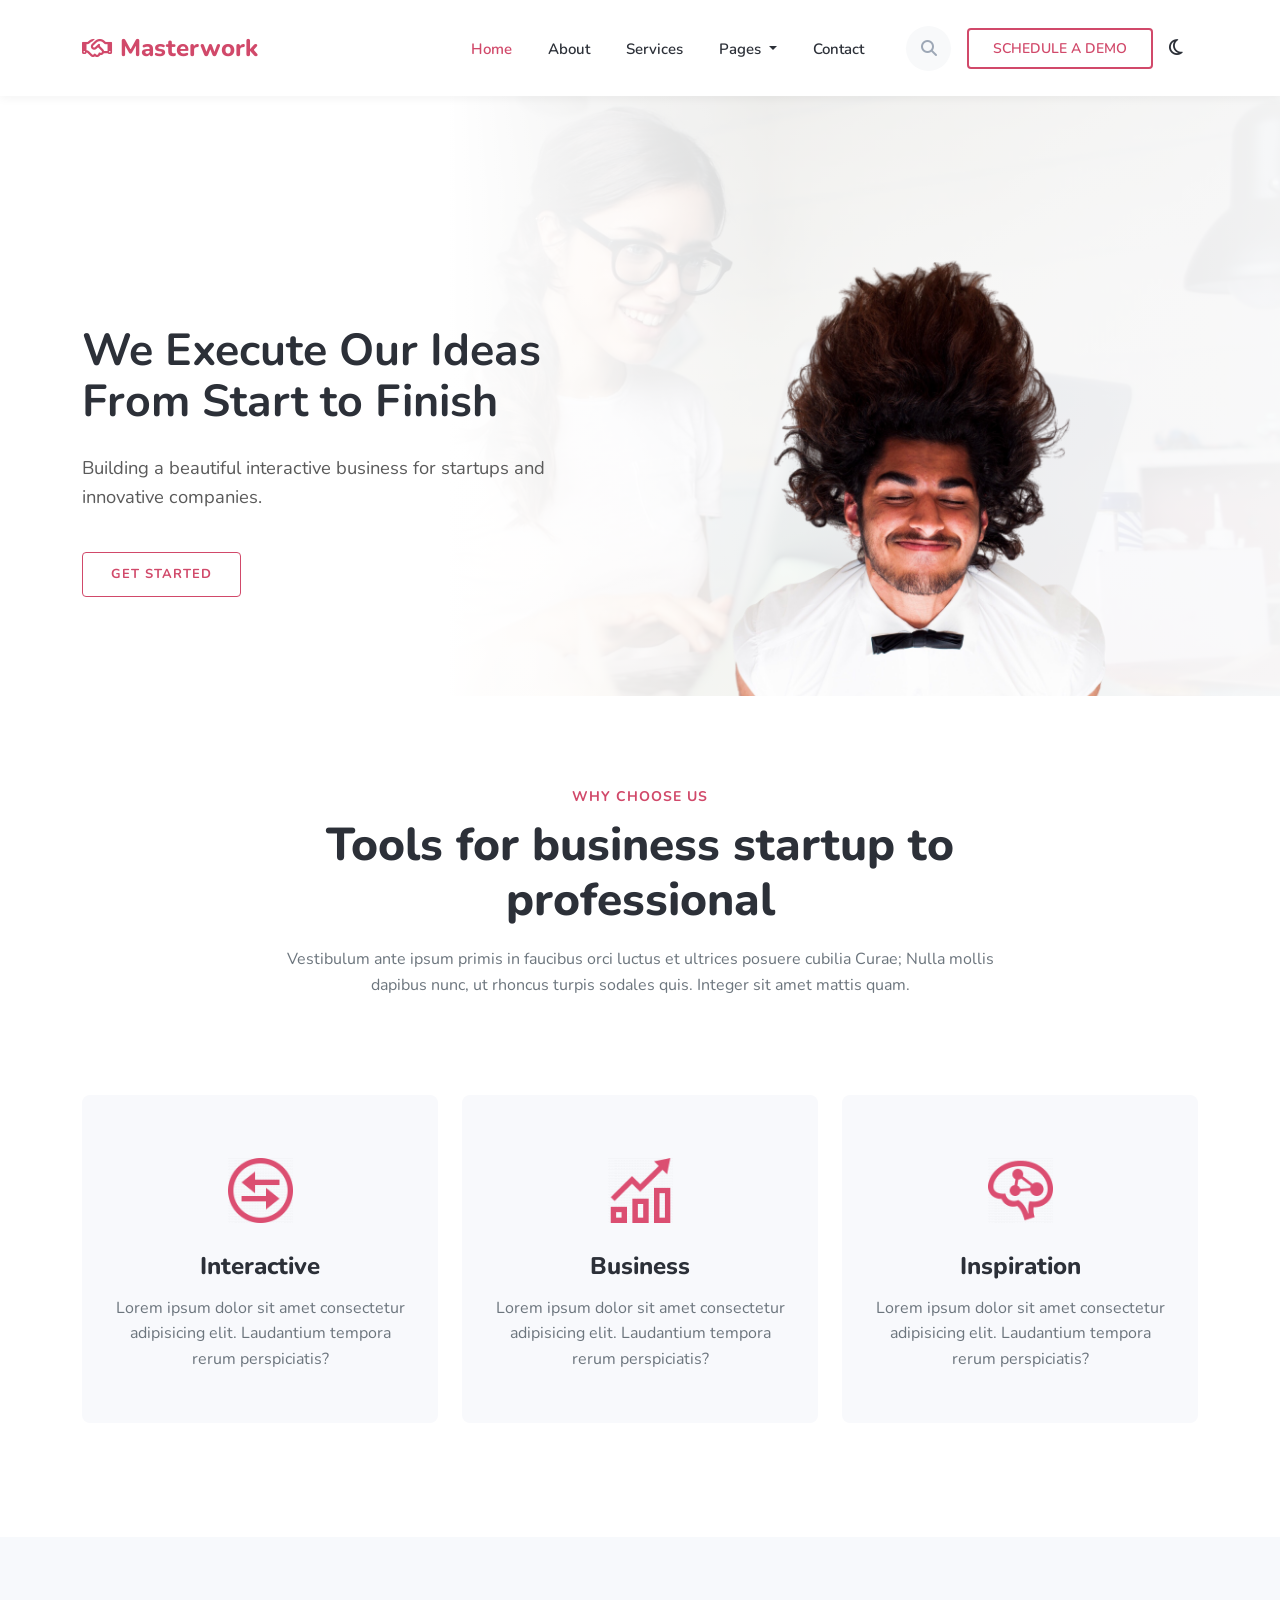
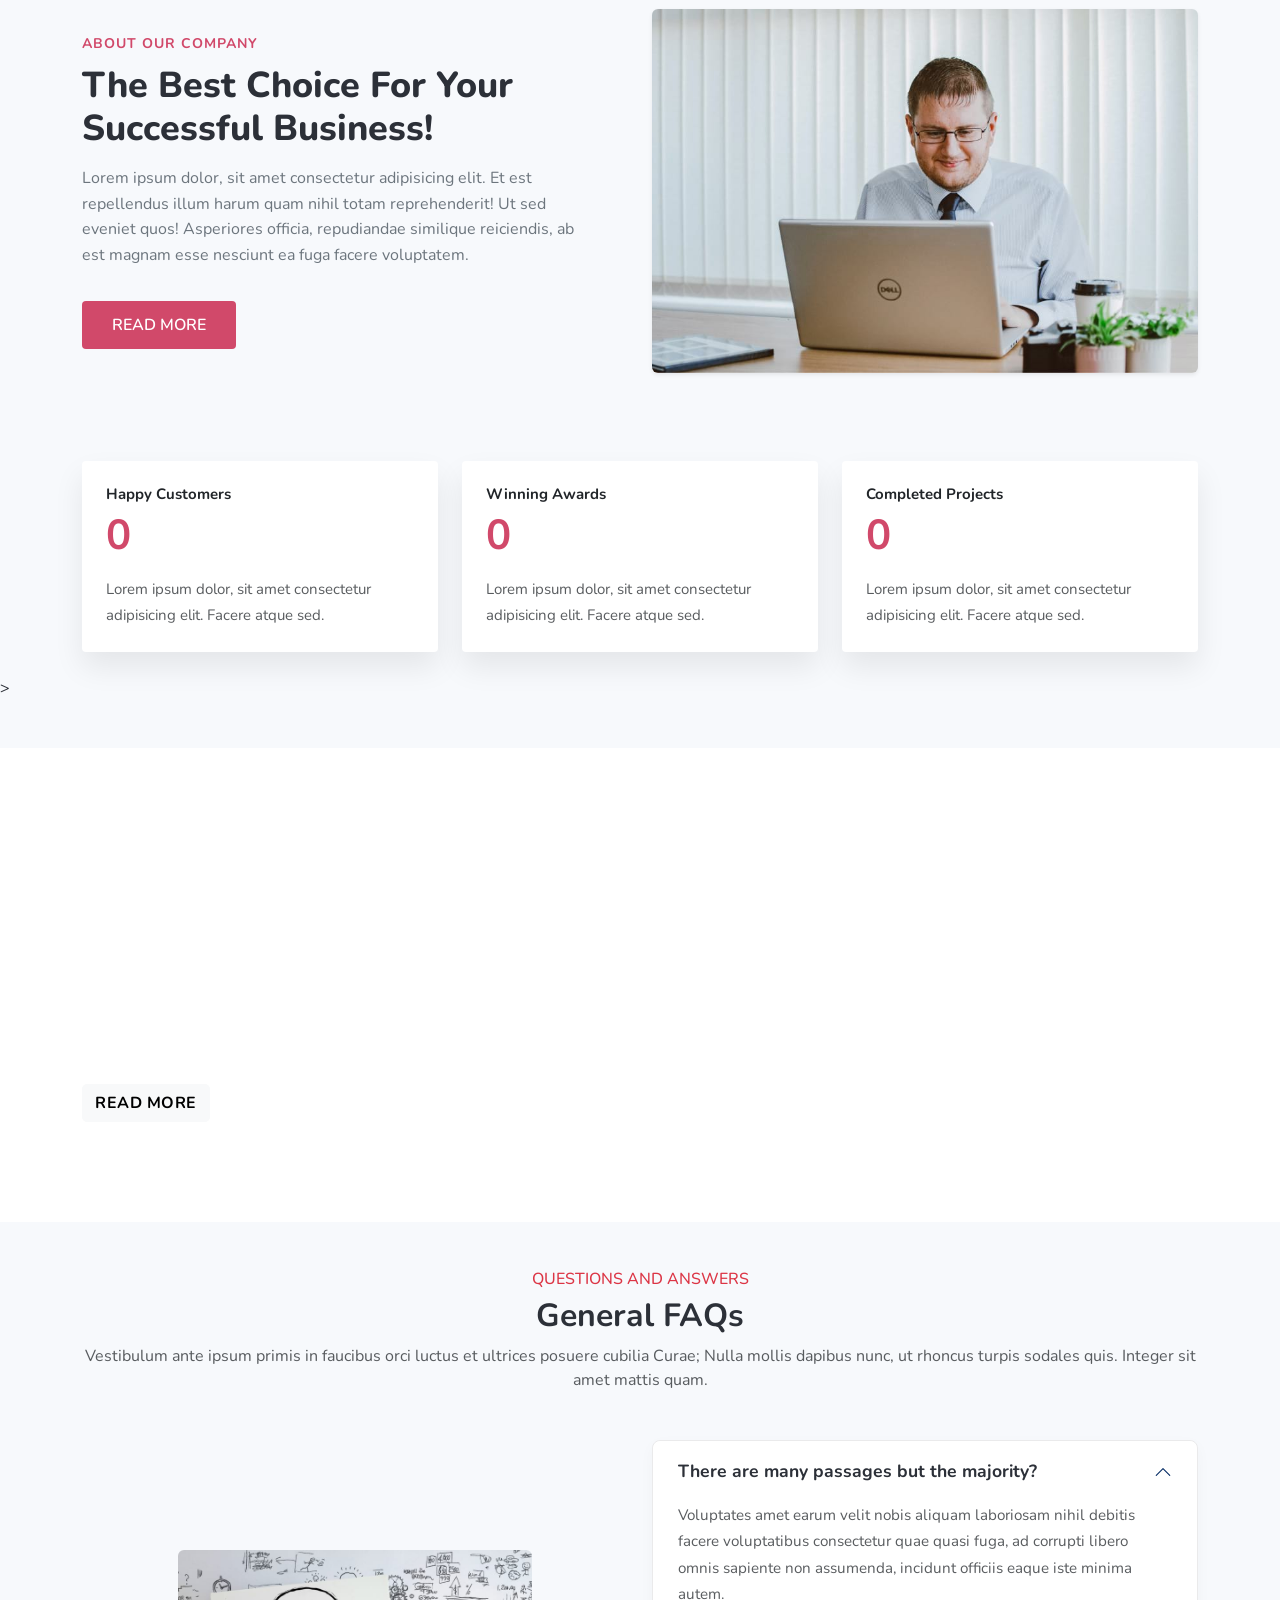
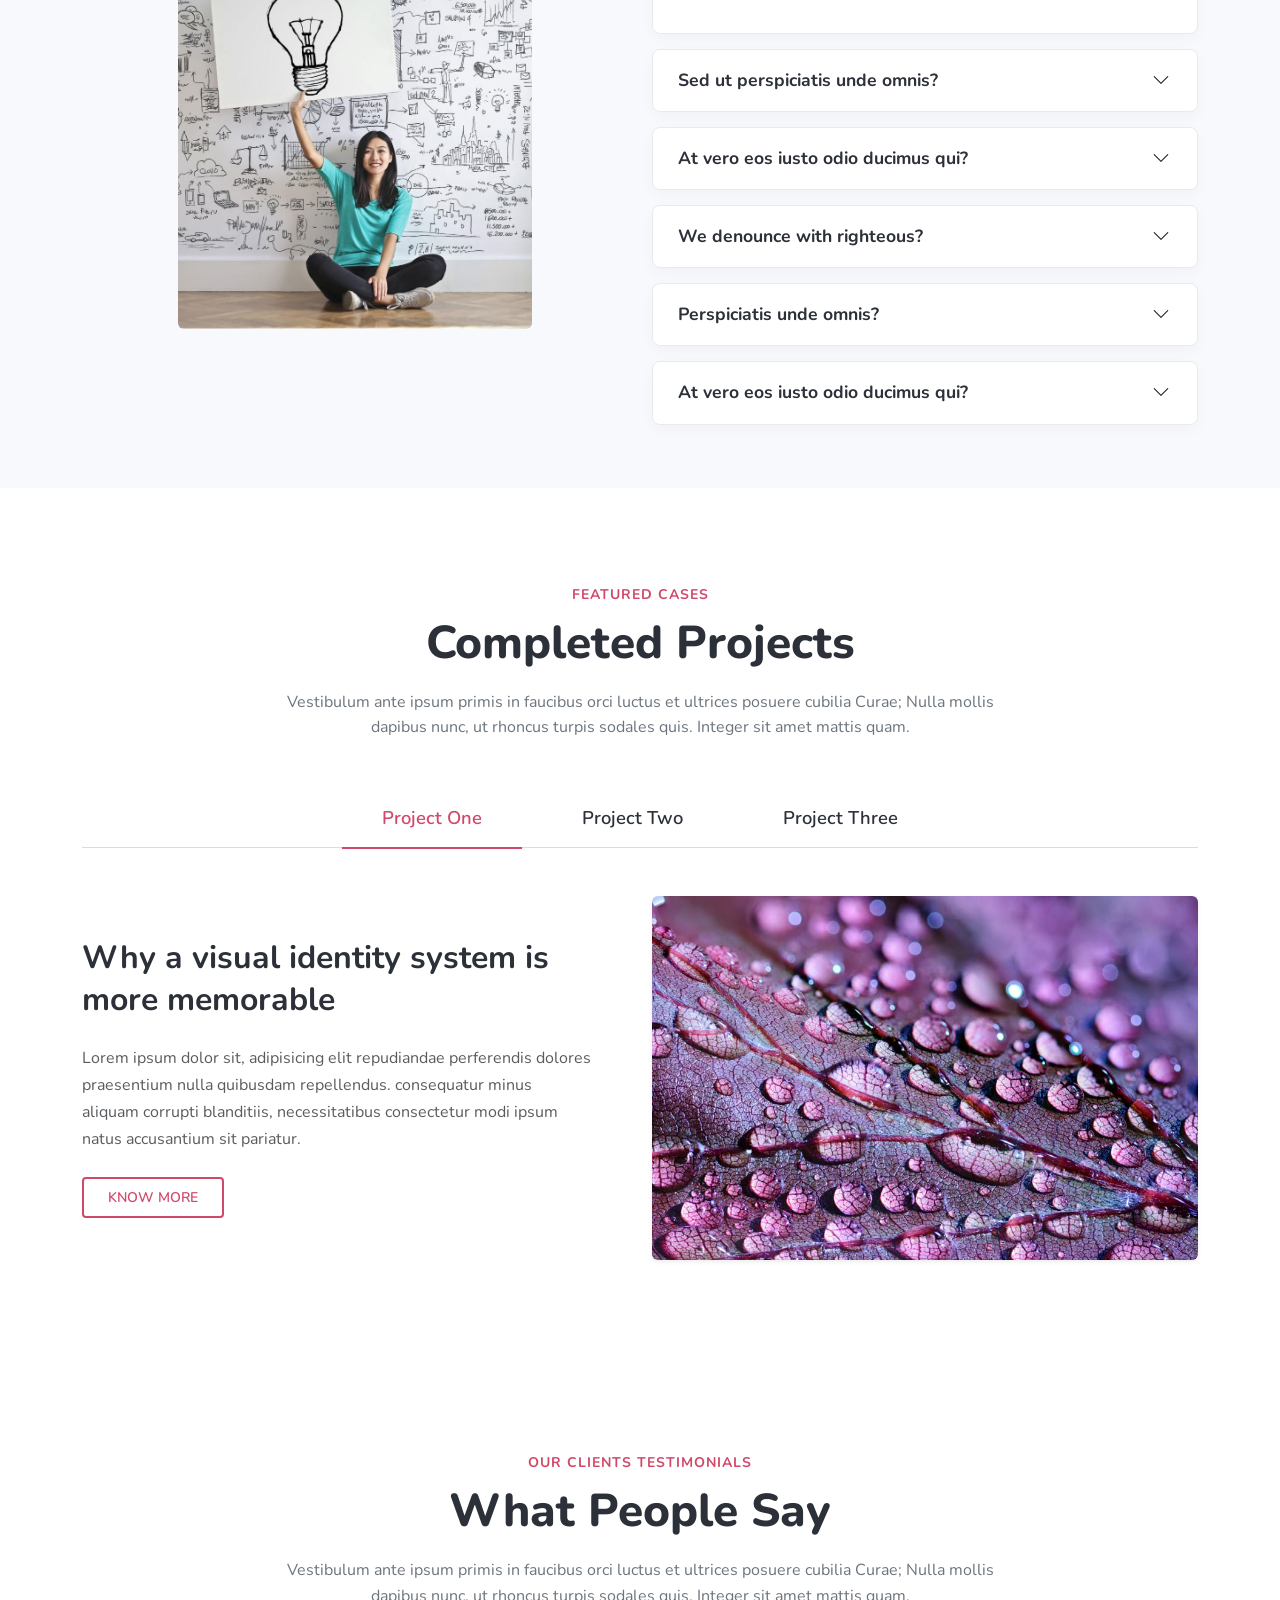
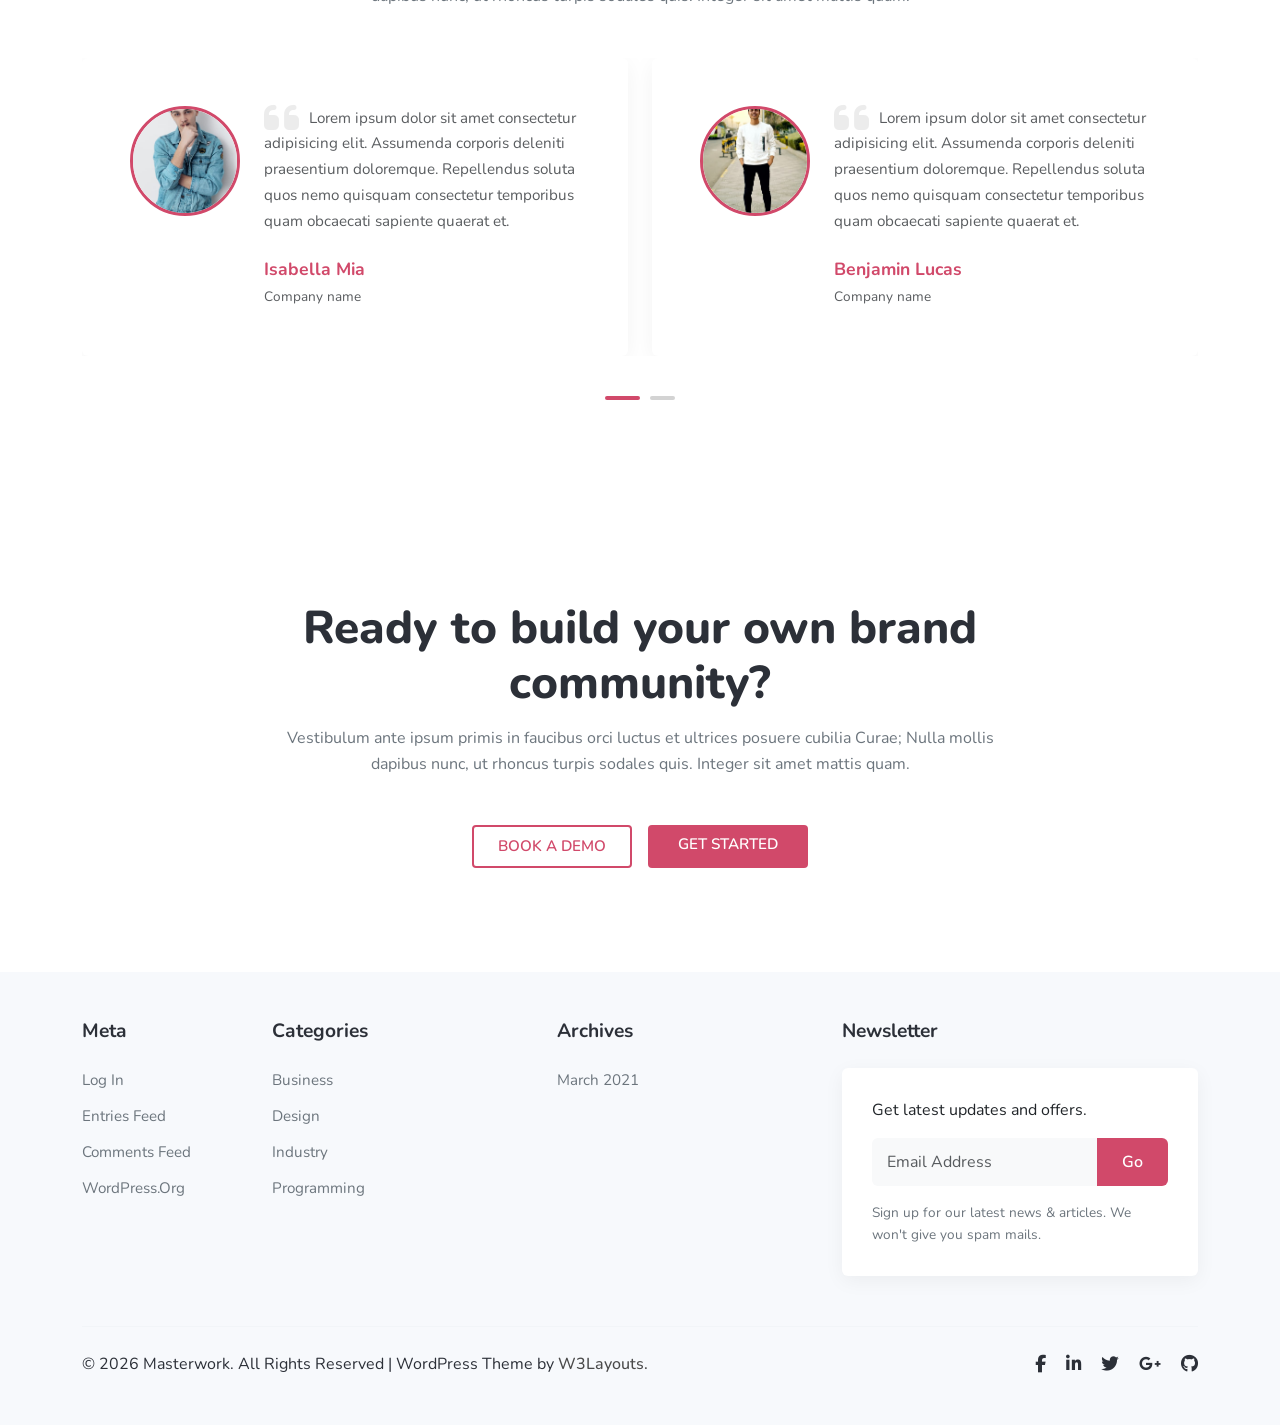
<file: index.html>
<!DOCTYPE html>
<html lang="en">
<head>
    <meta charset="UTF-8">
    <meta name="viewport" content="width=device-width, initial-scale=1.0">
    <title>Masterwork - Home</title>

    <link href="https://cdn.jsdelivr.net/npm/bootstrap@5.3.0/dist/css/bootstrap.min.css" rel="stylesheet">
    <link rel="stylesheet" href="https://cdnjs.cloudflare.com/ajax/libs/font-awesome/6.4.0/css/all.min.css">
    <link href="https://fonts.googleapis.com/css2?family=Nunito:wght@400;600;700&display=swap" rel="stylesheet">

    <link rel="stylesheet" href="css/style.css">
</head>
<body>

    <nav class="navbar navbar-expand-lg sticky-top">
        <div class="container">
            <a class="navbar-brand" href="./index.html">
                <i class="fa-regular fa-handshake"></i> Masterwork
            </a>

            <button class="navbar-toggler" type="button" data-bs-toggle="collapse" data-bs-target="#navbarNav">
                <span class="navbar-toggler-icon"></span>
            </button>

            <div class="collapse navbar-collapse" id="navbarNav">
                <ul class="navbar-nav ms-auto mb-2 mb-lg-0 me-lg-4">
                    <li class="nav-item"><a class="nav-link active" href="./index.html">Home</a></li>
                    <li class="nav-item"><a class="nav-link" href="./WorkSection/About.html">About</a></li>
                    <li class="nav-item"><a class="nav-link" href="./WorkSection/Services.html">Services</a></li>
                    
                    <li class="nav-item dropdown">
                        <a class="nav-link dropdown-toggle" href="#" id="navbarDropdown" role="button" data-bs-toggle="dropdown" aria-expanded="false">
                            Pages
                        </a>
                        <ul class="dropdown-menu" aria-labelledby="navbarDropdown">
                            <li><a class="dropdown-item" href="https://wp.w3layouts.com/masterwork/blog-posts/">Blog Posts</a></li>
                            <li><a class="dropdown-item" href="https://wp.w3layouts.com/masterwork/single-landing-page/">Landing page</a></li>
                            <li><a class="dropdown-item" href="https://wp.w3layouts.com/masterwork/404-page/">404 page</a></li>
                        </ul>
                    </li>
                    
                    <li class="nav-item"><a class="nav-link" href="#">Contact</a></li>
                </ul>
                
                <div class="d-flex align-items-center">
                    <div class="search-circle">
                        <i class="fa-solid fa-magnifying-glass"></i>
                    </div>
                    <a href="#" class="btn btn-outline-brand mx-3">SCHEDULE A DEMO</a>
                    <i class="fa-regular fa-moon nav-icon" style="margin-left: 0;"></i>
                </div>
            </div>
        </div>
    </nav>

    <main style="min-height: 60vh;">
        
        <section class="hero-banner">
            <div class="container h-100">
                <div class="row h-100 align-items-center">
                    
                    <div class="col-lg-6 col-md-12 text-start hero-text-col">
                        <h1 class="hero-title">We Execute Our Ideas <br>From Start to Finish</h1>
                        <p class="hero-subtitle">Building a beautiful interactive business for startups and innovative companies.</p>
                        <a href="#url" class="btn btn-hero">GET STARTED</a>
                    </div>
                    
                    <div class="col-lg-6 col-md-12 d-flex justify-content-center justify-content-lg-end hero-man-col">
                        <img src="img/main.png" alt="Hero Man" class="hero-man-img">
                    </div>

                </div>
            </div>
        </section>

        <section class="why-choose-us text-center">
            <div class="container text-center">
                
                <div class="row justify-content-center mb-5">
                    <div class="col-lg-8">
                        <span class="section-tag">WHY CHOOSE US</span>
        
        <h2 class="section-title">Tools for business startup to <br class="d-none d-md-block"> professional</h2>
        
        <p class="section-desc mb-5">Vestibulum ante ipsum primis in faucibus orci luctus et ultrices posuere cubilia Curae; Nulla mollis dapibus nunc, ut rhoncus turpis sodales quis. Integer sit amet mattis quam.</p>
                    </div>
                </div>

                <div class="row">
                    
                    <div class="col-lg-4 col-md-6 mb-4">
                        <div class="feature-card">
                            <div class="icon-box">
                                <img src="img/s1.png" alt="Interactive Icon" class="feature-icon-img">
                            </div>
                            <h3 class="feature-title">Interactive</h3>
                            <p class="feature-desc">Lorem ipsum dolor sit amet consectetur adipisicing elit. Laudantium tempora rerum perspiciatis?</p>
                        </div>
                    </div>

                    <div class="col-lg-4 col-md-6 mb-4">
                        <div class="feature-card">
                            <div class="icon-box">
                                <img src="img/s2.png" alt="Business Icon" class="feature-icon-img">
                            </div>
                            <h3 class="feature-title">Business</h3>
                            <p class="feature-desc">Lorem ipsum dolor sit amet consectetur adipisicing elit. Laudantium tempora rerum perspiciatis?</p>
                        </div>
                    </div>

                    <div class="col-lg-4 col-md-6 mb-4">
                        <div class="feature-card">
                            <div class="icon-box">
                                <img src="img/s3.png" alt="Inspiration Icon" class="feature-icon-img">
                            </div>
                            <h3 class="feature-title">Inspiration</h3>
                            <p class="feature-desc">Lorem ipsum dolor sit amet consectetur adipisicing elit. Laudantium tempora rerum perspiciatis?</p>
                        </div>
                    </div>

                </div>
            </div>
        </section>
        <section class="about-section py-5 bg-light position-relative">
    <div class="container py-lg-4">
        
        <div class="row align-items-center mb-5 pb-3">
            <div class="col-lg-6 mb-4 mb-lg-0 pe-lg-5">
                <span class="section-tag text-start">ABOUT OUR COMPANY</span>
                <h2 class="section-title text-start mb-3" style="font-size: 36px;">The Best Choice For Your <br class="d-none d-xl-block"> Successful Business!</h2>
                <p class="section-desc text-start mb-4" style="margin: 0;">
                    Lorem ipsum dolor, sit amet consectetur adipisicing elit. Et est repellendus illum harum quam nihil totam reprehenderit! Ut sed eveniet quos! Asperiores officia, repudiandae similique reiciendis, ab est magnam esse nesciunt ea fuga facere voluptatem.
                </p>
                <a href="#url" class="btn btn-brand mt-2" style="border-radius: 4px; padding: 12px 30px;">READ MORE</a>
            </div>
            
            <div class="col-lg-6">
                <img src="../img/about.jpg" alt="About Company" class="img-fluid rounded shadow-sm w-100">
            </div>
        </div>

        <div class="row g-4 mt-2">
            <div class="col-lg-4 col-md-6">
                <div class="card stat-card h-100 border-0 shadow-sm p-4 hover-effect">
                    <h5 class="stat-title text-dark fw-bold mb-2">Happy Customers</h5>
                    <h3 class="stat-number mb-3 counter" data-target="10458">0</h3>
                    <p class="stat-desc text-muted mb-0">Lorem ipsum dolor, sit amet consectetur adipisicing elit. Facere atque sed.</p>
                </div>
            </div>
            
            <div class="col-lg-4 col-md-6">
                <div class="card stat-card h-100 border-0 shadow-sm p-4 hover-effect">
                    <h5 class="stat-title text-dark fw-bold mb-2">Winning Awards</h5>
                    <h3 class="stat-number mb-3 counter" data-target="890">0</h3>
                    <p class="stat-desc text-muted mb-0">Lorem ipsum dolor, sit amet consectetur adipisicing elit. Facere atque sed.</p>
                </div>
            </div>
            
            <div class="col-lg-4 col-md-6">
                <div class="card stat-card h-100 border-0 shadow-sm p-4 hover-effect">
                    <h5 class="stat-title text-dark fw-bold mb-2">Completed Projects</h5>
                    <h3 class="stat-number mb-3 counter" data-target="5345">0</h3>
                    <p class="stat-desc text-muted mb-0">Lorem ipsum dolor, sit amet consectetur adipisicing elit. Facere atque sed.</p>
                </div>
            </div>
        </div>
    </div>>
</section>
<section class="cta-section">
    <div class="container">
        <div class="row align-items-center">
            <div class="col-lg-8">
                
                <h2 class="cta-title">We are true to ourselves, and commit <br class="d-none d-md-block"> to always perform at our best.</h2>
                
                <p class="cta-desc">Lorem ipsum dolor sit amet consectetur adipisicing elit. Necessitatibus, doloribus atque. Corrupti exercitationem voluptatem ipsum iste consequuntur et vitae voluptas temporibus? Maxime dolores amet voluptatum illo consequatur placeat fugit ducimus.</p>
                
                <a href="#url" class="btn btn-light theme-button">READ MORE</a>
            </div>
        </div>
    </div>
</section>
<section class="faq-section py-5">
    <div class="container">
        <div class="text-center mb-5">
            <h6 class="text-uppercase text-danger">Questions and Answers</h6>
            <h2 class="fw-bold">General FAQs</h2>
            <p class="text-muted">Vestibulum ante ipsum primis in faucibus orci luctus et ultrices posuere cubilia Curae; Nulla mollis dapibus nunc, ut rhoncus turpis sodales quis. Integer sit amet mattis quam.</p>
        </div>

        <div class="row align-items-center">
            <div class="col-lg-6 mb-4 mb-lg-0">
    <img src="./img/women.jpg" alt="FAQs" class="img-fluid rounded faq-img">
</div>

            <div class="col-lg-6">
<div class="accordion faq-custom-accordion" id="faqAccordion">
                    
    <div class="accordion-item">
        <h2 class="accordion-header">
            <button class="accordion-button fw-bold" type="button" data-bs-toggle="collapse" data-bs-target="#collapseOne" aria-expanded="true">
                There are many passages but the majority?
            </button>
        </h2>
        <div id="collapseOne" class="accordion-collapse collapse show">
            <div class="accordion-body text-muted">
                Voluptates amet earum velit nobis aliquam laboriosam nihil debitis facere voluptatibus consectetur quae quasi fuga, ad corrupti libero omnis sapiente non assumenda, incidunt officiis eaque iste minima autem.
            </div>
        </div>
    </div>

    <div class="accordion-item">
        <h2 class="accordion-header">
            <button class="accordion-button collapsed fw-bold" type="button" data-bs-toggle="collapse" data-bs-target="#collapseTwo" aria-expanded="false">
                Sed ut perspiciatis unde omnis?
            </button>
        </h2>
        <div id="collapseTwo" class="accordion-collapse collapse">
            <div class="accordion-body text-muted">
                Voluptates amet earum velit nobis aliquam laboriosam nihil debitis facere voluptatibus consectetur quae quasi fuga, ad corrupti libero omnis sapiente non assumenda, incidunt officiis eaque iste minima autem.
            </div>
        </div>
    </div>

    <div class="accordion-item">
        <h2 class="accordion-header">
            <button class="accordion-button collapsed fw-bold" type="button" data-bs-toggle="collapse" data-bs-target="#collapseThree" aria-expanded="false">
                At vero eos iusto odio ducimus qui?
            </button>
        </h2>
        <div id="collapseThree" class="accordion-collapse collapse">
            <div class="accordion-body text-muted">
                Voluptates amet earum velit nobis aliquam laboriosam nihil debitis facere voluptatibus consectetur quae quasi fuga, ad corrupti libero omnis sapiente non assumenda, incidunt officiis eaque iste minima autem.
            </div>
        </div>
    </div>

    <div class="accordion-item">
        <h2 class="accordion-header">
            <button class="accordion-button collapsed fw-bold" type="button" data-bs-toggle="collapse" data-bs-target="#collapseFour" aria-expanded="false">
                We denounce with righteous?
            </button>
        </h2>
        <div id="collapseFour" class="accordion-collapse collapse">
            <div class="accordion-body text-muted">
                Voluptates amet earum velit nobis aliquam laboriosam nihil debitis facere voluptatibus consectetur quae quasi fuga, ad corrupti libero omnis sapiente non assumenda, incidunt officiis eaque iste minima autem.
            </div>
        </div>
    </div>

    <div class="accordion-item">
        <h2 class="accordion-header">
            <button class="accordion-button collapsed fw-bold" type="button" data-bs-toggle="collapse" data-bs-target="#collapseFive" aria-expanded="false">
                Perspiciatis unde omnis?
            </button>
        </h2>
        <div id="collapseFive" class="accordion-collapse collapse">
            <div class="accordion-body text-muted">
                Voluptates amet earum velit nobis aliquam laboriosam nihil debitis facere voluptatibus consectetur quae quasi fuga, ad corrupti libero omnis sapiente non assumenda, incidunt officiis eaque iste minima autem.
            </div>
        </div>
    </div>

    <div class="accordion-item">
        <h2 class="accordion-header">
            <button class="accordion-button collapsed fw-bold" type="button" data-bs-toggle="collapse" data-bs-target="#collapseSix" aria-expanded="false">
                At vero eos iusto odio ducimus qui?
            </button>
        </h2>
        <div id="collapseSix" class="accordion-collapse collapse">
            <div class="accordion-body text-muted">
                Voluptates amet earum velit nobis aliquam laboriosam nihil debitis facere voluptatibus consectetur quae quasi fuga, ad corrupti libero omnis sapiente non assumenda, incidunt officiis eaque iste minima autem.
            </div>
        </div>
    </div>

</div>
            </div>
        </div>
    </div>
</section>
<section class="completed-projects py-5 bg-white">
    <div class="container py-md-5">
        
        <div class="text-center mb-5">
            <span class="section-tag">FEATURED CASES</span>
            <h2 class="section-title">Completed Projects</h2>
            <p class="section-desc mb-0">Vestibulum ante ipsum primis in faucibus orci luctus et ultrices posuere cubilia Curae; Nulla mollis dapibus nunc, ut rhoncus turpis sodales quis. Integer sit amet mattis quam.</p>
        </div>

        <ul class="nav nav-tabs project-tabs justify-content-center mb-5" id="projectTabs" role="tablist">
            <li class="nav-item" role="presentation">
                <button class="nav-link active" id="project1-tab" data-bs-toggle="tab" data-bs-target="#project1" type="button" role="tab" aria-selected="true">Project One</button>
            </li>
            <li class="nav-item" role="presentation">
                <button class="nav-link" id="project2-tab" data-bs-toggle="tab" data-bs-target="#project2" type="button" role="tab" aria-selected="false">Project Two</button>
            </li>
            <li class="nav-item" role="presentation">
                <button class="nav-link" id="project3-tab" data-bs-toggle="tab" data-bs-target="#project3" type="button" role="tab" aria-selected="false">Project Three</button>
            </li>
        </ul>

        <div class="tab-content" id="projectTabsContent">
            
            <div class="tab-pane fade show active" id="project1" role="tabpanel">
                <div class="row align-items-center">
                    <div class="col-lg-6 mb-4 mb-lg-0 pe-lg-5">
                        <h3 class="project-title mb-4">Why a visual identity system is more memorable</h3>
                        <p class="text-muted mb-4" style="line-height: 1.7;">Lorem ipsum dolor sit, adipisicing elit repudiandae perferendis dolores praesentium nulla quibusdam repellendus. consequatur minus aliquam corrupti blanditiis, necessitatibus consectetur modi ipsum natus accusantium sit pariatur.</p>
                        <a href="#url" class="btn btn-outline-brand px-4 py-2" style="border-radius: 4px;">KNOW MORE</a>
                    </div>
                    <div class="col-lg-6">
                        <img src="./img/b4.jpg" alt="Project 1" class="img-fluid rounded w-100 shadow-sm project-hover-img">
                    </div>
                </div>
            </div>

            <div class="tab-pane fade" id="project2" role="tabpanel">
                <div class="row align-items-center">
                    <div class="col-lg-6 mb-4 mb-lg-0">
                        <img src="./img/b5.jpg" alt="Project 2" class="img-fluid rounded w-100 shadow-sm project-hover-img">
                    </div>
                    <div class="col-lg-6 ps-lg-5">
                        <h3 class="project-title mb-4">Make website that looks Lorem, ipsum dolor.</h3>
                        <p class="text-muted mb-4" style="line-height: 1.7;">Lorem ipsum dolor sit amet consectetur, adipisicing elit repudiandae perferendis dolores praesentium nulla quibusdam repellendus. consequatur minus aliquam corrupti blanditiis, necessitatibus consectetur modi ipsum natus accusantium sit pariatur.</p>
                        <a href="#url" class="btn btn-outline-brand px-4 py-2" style="border-radius: 4px;">KNOW MORE</a>
                    </div>
                </div>
            </div>

            <div class="tab-pane fade" id="project3" role="tabpanel">
                <div class="row align-items-center">
                    <div class="col-lg-6 mb-4 mb-lg-0 pe-lg-5">
                        <h3 class="project-title mb-4">Why a visual identity system is more memorable</h3>
                        <p class="text-muted mb-4" style="line-height: 1.7;">Lorem ipsum dolor sit, adipisicing elit repudiandae perferendis dolores praesentium nulla quibusdam repellendus. consequatur minus aliquam corrupti blanditiis, necessitatibus consectetur modi ipsum natus accusantium sit pariatur.</p>
                        <a href="#url" class="btn btn-outline-brand px-4 py-2" style="border-radius: 4px;">KNOW MORE</a>
                    </div>
                    <div class="col-lg-6">
                        <img src="./img/b6.jpg" alt="Project 3" class="img-fluid rounded w-100 shadow-sm project-hover-img">
                    </div>
                </div>
            </div>

        </div>
    </div>
</section>
<section class="testimonials-section py-5">
    <div class="container py-md-5">
        
        <div class="text-center mb-5">
            <span class="section-tag">OUR CLIENTS TESTIMONIALS</span>
            <h2 class="section-title">What People Say</h2>
            <p class="section-desc mb-0">Vestibulum ante ipsum primis in faucibus orci luctus et ultrices posuere cubilia Curae; Nulla mollis dapibus nunc, ut rhoncus turpis sodales quis. Integer sit amet mattis quam.</p>
        </div>

        <div id="testimonialCarousel" class="carousel slide">
            <div class="carousel-inner">
                
                <div class="carousel-item active">
                    <div class="row g-4">
                        <div class="col-md-6">
                            <div class="testimonial-card bg-white p-4 p-md-5">
                                <div class="d-flex align-items-start">
                                    <div class="flex-shrink-0">
                                        <img src="./img/team3.jpg" alt="Isabella Mia" class="testimonial-img">
                                    </div>
                                    <div class="flex-grow-1 ms-4 relative-quote">
                                        <i class="fa-solid fa-quote-left quote-icon"></i>
                                        <p class="text-muted">Lorem ipsum dolor sit amet consectetur adipisicing elit. Assumenda corporis deleniti praesentium doloremque. Repellendus soluta quos nemo quisquam consectetur temporibus quam obcaecati sapiente quaerat et.</p>
                                        <h5 class="author-name mt-4 mb-1">Isabella Mia</h5>
                                        <span class="author-company text-muted">Company name</span>
                                    </div>
                                </div>
                            </div>
                        </div>
                        
                        <div class="col-md-6">
                            <div class="testimonial-card bg-white p-4 p-md-5">
                                <div class="d-flex align-items-start">
                                    <div class="flex-shrink-0">
                                        <img src="./img/team4.jpg" alt="Benjamin Lucas" class="testimonial-img">
                                    </div>
                                    <div class="flex-grow-1 ms-4 relative-quote">
                                        <i class="fa-solid fa-quote-left quote-icon"></i>
                                        <p class="text-muted">Lorem ipsum dolor sit amet consectetur adipisicing elit. Assumenda corporis deleniti praesentium doloremque. Repellendus soluta quos nemo quisquam consectetur temporibus quam obcaecati sapiente quaerat et.</p>
                                        <h5 class="author-name mt-4 mb-1">Benjamin Lucas</h5>
                                        <span class="author-company text-muted">Company name</span>
                                    </div>
                                </div>
                            </div>
                        </div>
                    </div>
                </div>

                <div class="carousel-item">
                    <div class="row g-4">
                        <div class="col-md-6">
                            <div class="testimonial-card bg-white p-4 p-md-5">
                                <div class="d-flex align-items-start">
                                    <div class="flex-shrink-0">
                                        <img src="./img/team5.jpg" alt="Oliver Bradley" class="testimonial-img">
                                    </div>
                                    <div class="flex-grow-1 ms-4 relative-quote">
                                        <i class="fa-solid fa-quote-left quote-icon"></i>
                                        <p class="text-muted">Lorem ipsum dolor sit amet consectetur adipisicing elit. Assumenda corporis deleniti praesentium doloremque. Repellendus soluta quos nemo quisquam consectetur temporibus quam obcaecati sapiente quaerat et.</p>
                                        <h5 class="author-name mt-4 mb-1">Oliver Bradley</h5>
                                        <span class="author-company text-muted">Company name</span>
                                    </div>
                                </div>
                            </div>
                        </div>
                        
                        <div class="col-md-6">
                            <div class="testimonial-card bg-white p-4 p-md-5">
                                <div class="d-flex align-items-start">
                                    <div class="flex-shrink-0">
                                        <img src="./img/team6.jpg" alt="William James" class="testimonial-img">
                                    </div>
                                    <div class="flex-grow-1 ms-4 relative-quote">
                                        <i class="fa-solid fa-quote-left quote-icon"></i>
                                        <p class="text-muted">Lorem ipsum dolor sit amet consectetur adipisicing elit. Assumenda corporis deleniti praesentium doloremque. Repellendus soluta quos nemo quisquam consectetur temporibus quam obcaecati sapiente quaerat et.</p>
                                        <h5 class="author-name mt-4 mb-1">William James</h5>
                                        <span class="author-company text-muted">Company name</span>
                                    </div>
                                </div>
                            </div>
                        </div>
                    </div>
                </div>

            </div>

            <div class="carousel-indicators custom-indicators mt-5">
                <button type="button" data-bs-target="#testimonialCarousel" data-bs-slide-to="0" class="active" aria-current="true" aria-label="Slide 1"></button>
                <button type="button" data-bs-target="#testimonialCarousel" data-bs-slide-to="1" aria-label="Slide 2"></button>
            </div>
        </div>

    </div>
</section>
<section class="cta-bottom-section py-5">
    <div class="container py-md-4 text-center">
        
        <h2 class="section-title text-center mb-3">Ready to build your own brand <br class="d-none d-md-block"> community?</h2>
        
        <p class="section-desc text-center mb-5 mx-auto" style="max-width: 800px;">
            Vestibulum ante ipsum primis in faucibus orci luctus et ultrices posuere cubilia Curae; Nulla mollis <br class="d-none d-md-block"> dapibus nunc, ut rhoncus turpis sodales quis. Integer sit amet mattis quam.
        </p>
        
        <div class="d-flex justify-content-center gap-3">
            <a href="#url" class="btn btn-outline-brand px-4 py-2" style="border-radius: 4px; font-weight: 600;">BOOK A DEMO</a>
            <a href="#url" class="btn btn-brand px-4 py-2" style="border-radius: 4px; font-weight: 600;">GET STARTED</a>
        </div>
        
    </div>
</section>

    </main>

    <footer class="main-footer py-5">
        <div class="container">
            <div class="row">
                <div class="col-lg-2 col-md-6 mb-4 mb-lg-0">
                    <h5 class="footer-heading">Meta</h5>
                    <ul class="list-unstyled">
                        <li><a href="#" class="footer-link">Log In</a></li>
                        <li><a href="#" class="footer-link">Entries Feed</a></li>
                        <li><a href="#" class="footer-link">Comments Feed</a></li>
                        <li><a href="#" class="footer-link">WordPress.Org</a></li>
                    </ul>
                </div>

                <div class="col-lg-3 col-md-6 mb-4 mb-lg-0">
                    <h5 class="footer-heading">Categories</h5>
                    <ul class="list-unstyled">
                        <li><a href="#" class="footer-link">Business</a></li>
                        <li><a href="#" class="footer-link">Design</a></li>
                        <li><a href="#" class="footer-link">Industry</a></li>
                        <li><a href="#" class="footer-link">Programming</a></li>
                    </ul>
                </div>

                <div class="col-lg-3 col-md-6 mb-4 mb-lg-0">
                    <h5 class="footer-heading">Archives</h5>
                    <ul class="list-unstyled">
                        <li><a href="#" class="footer-link">March 2021</a></li>
                    </ul>
                </div>

                <div class="col-lg-4 col-md-6">
                    <h5 class="footer-heading">Newsletter</h5>
                    <div class="newsletter-card">
                        <p class="mb-3 text-dark">Get latest updates and offers.</p>
                        <form action="#" class="mb-3">
                            <div class="input-group">
                                <input type="email" class="form-control newsletter-input" placeholder="Email Address" required>
                                <button class="btn btn-brand" type="submit">Go</button>
                            </div>
                        </form>
                        <p class="newsletter-desc mb-0">Sign up for our latest news & articles. We won't give you spam mails.</p>
                    </div>
                </div>
            </div>

            <hr class="footer-divider">

            <div class="row align-items-center bottom-footer mt-4">
                <div class="col-md-8 text-center text-md-start mb-3 mb-md-0">
                    <p class="mb-0">
    © 2026 Masterwork. All Rights Reserved | WordPress Theme by 
    <a href="https://w3layouts.com/" target="_blank" class="footer-copyright-link">W3Layouts.</a>
</p>
                </div>
                <div class="col-md-4 text-center text-md-end">
                    <ul class="social-icons list-unstyled d-flex justify-content-center justify-content-md-end mb-0">
                        <li><a href="https://www.facebook.com/w3layouts/"><i class="fa-brands fa-facebook-f"></i></a></li>
                        <li><a href="https://in.linkedin.com/company/w3layouts"><i class="fa-brands fa-linkedin-in"></i></a></li>
                        <li><a href="https://x.com/W3layouts"><i class="fa-brands fa-twitter"></i></a></li>
                        <li><a href="https://google.com/W3layouts"><i class="fa-brands fa-google-plus-g"></i></a></li>
                        <li><a href="https://github.com/W3layouts"><i class="fa-brands fa-github"></i></a></li>
                    </ul>
                </div>
            </div>
        </div>

        <a href="#" class="back-to-top" id="backToTop">
            <i class="fa-solid fa-angle-up"></i>
        </a>
    </footer>

    <script src="https://cdn.jsdelivr.net/npm/bootstrap@5.3.0/dist/js/bootstrap.bundle.min.js"></script>
<script src="js/script.js"></script>

</body>
</html>
</file>
<file: css/style.css>
/* --- 1. CSS NỀN TẢNG --- */
:root {
    --brand-color: #d1496a; /* Màu đỏ hồng chủ đạo */
    --text-dark: #2c3038;
    --text-muted: #6c757d;
}

body {
    font-family: 'Nunito', sans-serif;
    color: var(--text-dark);
    overflow-x: hidden;
}

.navbar {
    /* Tăng padding từ 15px lên 20px hoặc 25px để menu cao hơn */
    padding: 25px 0; 
    background-color: #fff;
    box-shadow: 0 2px 10px rgba(0,0,0,0.05);
    transition: all 0.3s ease-in-out; 
}

/* Đừng quên điều chỉnh cả khi nó cuộn xuống để nó vẫn giữ được sự mượt mà */
.navbar.nav-scrolled {
    /* Khi cuộn xuống, ta thu nó lại 10px (vẫn rộng hơn mức 5px cũ) */
    padding: 20px 0; 
    box-shadow: 0 5px 15px rgba(0,0,0,0.1);
    background-color: rgba(255, 255, 255, 0.98);
}

.navbar-brand {
    font-weight: 800;
    font-size: 24px;
    color: var(--brand-color) !important;
    display: flex;
    align-items: center;
    gap: 8px;
}

.nav-icon {
    color: var(--text-dark);
    font-size: 18px;
    margin: 0 15px;
    cursor: pointer;
    transition: 0.3s;
}
/* --- Nền tròn cho icon Tìm kiếm --- */
.search-circle {
    width: 45px;
    height: 45px;
    background-color: #f8f9fa; /* Màu nền xám rất nhạt */
    border-radius: 50%; 
    display: flex;
    align-items: center;
    justify-content: center;
    color: #9ea8b6; /* Hình 1: Màu xám nhạt lúc chưa trỏ chuột */
    font-size: 16px;
    cursor: pointer;
    transition: all 0.3s ease;
}

.search-circle:hover {
    color: var(--text-dark); /* Hình 2: Đổi sang màu đậm khi trỏ chuột vào */
}



/* --- 2. HIỆU ỨNG MENU CHÍNH & THANH GẠCH DƯỚI --- */
.nav-link {
    font-weight: 600;
    color: var(--text-dark) !important;
    margin: 0 10px;
    font-size: 15px;
    position: relative; 
    padding-bottom: 6px; 
    transition: color 0.3s ease-in-out; 
}

/* Thanh gạch dưới dùng ::before để không lỗi mũi tên Dropdown */
.nav-link::before {
    content: '';
    position: absolute;
    width: 0; 
    height: 2px; 
    bottom: 0;
    left: 0; 
    background-color: var(--brand-color); 
    transition: width 0.3s ease-in-out; 
}

/* Chỉ khi rê chuột vào mới dài ra 30% */
.nav-link:hover::before {
    width: 30%;
}

.nav-link:hover, .nav-link.active {
    color: var(--brand-color) !important;
}


/* --- 3. HIỆU ỨNG DROPDOWN MENU KHI HOVER --- */
@media all and (min-width: 992px) {
    .navbar .nav-item.dropdown:hover .dropdown-menu {
        display: block !important;
        animation: slideFadeIn 0.3s ease-out forwards;
    }
    
    .navbar .dropdown-menu {
        display: block !important;
        visibility: hidden;
        opacity: 0;
        margin-top: 0; 
        border: none !important;
        box-shadow: 0 10px 30px rgba(0,0,0,0.1) !important;
        border-radius: 8px;
        padding: 10px 0;
    }
}

@keyframes slideFadeIn {
    from {
        opacity: 0;
        transform: translateY(15px);
        visibility: visible;
    }
    to {
        opacity: 1;
        transform: translateY(0);
        visibility: visible;
    }
}

/* --- 4. HIỆU ỨNG CÁC MỤC CON (DROPDOWN ITEMS) --- */
.dropdown-item {
    padding: 10px 20px;
    font-weight: 600;
    color: var(--text-dark) !important;
    transition: all 0.3s ease !important; 
    position: relative; /* Gốc tọa độ cho thanh gạch dưới */
}

/* Tạo thanh gạch dưới ẩn cho menu con */
.dropdown-item::before {
    content: '';
    position: absolute;
    width: 0; 
    height: 2px; 
    bottom: 8px; /* Đẩy lên cho sát chân chữ */
    left: 20px; /* Xuất phát thẳng hàng với chữ do padding */
    background-color: var(--brand-color); 
    transition: width 0.3s ease-in-out; 
}

/* Khi trỏ chuột vào thì thanh gạch kéo dài ra */
.dropdown-item:hover::before {
    width: 10%; /* Có thể điều chỉnh % độ dài theo ý thích */
}

/* Hiệu ứng đổi màu + trượt phải khi hover */
.dropdown-item:hover {
    color: var(--brand-color) !important;
    background-color: transparent !important; 
    transform: translateX(5px) !important; 
}

/* --- 5. HIỆU ỨNG NÚT BẤM SCHEDULE A DEMO --- */
.btn-outline-brand {
    color: var(--brand-color);
    border: 1px solid var(--brand-color);
    font-weight: 600;
    padding: 8px 24px;
    border-radius: 4px;
    background: transparent;
    font-size: 14px;
    text-transform: uppercase;
    transition: all 0.3s ease-in-out; 
}

.btn-outline-brand:hover {
    background-color: var(--brand-color); 
    color: #fff; 
}

/* =========================================
   GIAO DIỆN PHẦN HERO BANNER CHÍNH XÁC NHẤT
   ========================================= */
.hero-banner {
    position: relative;
    padding-top: 130px; /* Căn lề trên để chữ được đẩy xuống giữa */
    padding-bottom: 0;  /* Phải giữ là 0 để chân ảnh chàng trai chạm sát mép dưới */
    min-height: 600px;  /* THAY ĐỔI QUAN TRỌNG: Ép chiều cao chuẩn 600px giống ảnh mẫu */
    display: flex;
    align-items: center; /* Căn giữa nội dung theo chiều dọc */
    overflow: hidden;
    
    /* Lớp nền mờ giống ảnh mẫu của bạn */
    background: linear-gradient(to right, 
                rgba(255, 255, 255, 1) 0%, 
                rgba(255, 255, 255, 1) 35%, 
                rgba(255, 255, 255, 0.85) 60%, 
                rgba(255, 255, 255, 0.95) 100%), 
                url('../img/banner.jpg') no-repeat center center;
    background-size: cover;
}

.hero-text-col {
    position: relative;
    z-index: 3; /* Đảm bảo chữ luôn nổi lên trên cùng */
}

/* --- CẬP NHẬT KÍCH THƯỚC CHỮ TIÊU ĐỀ CHÍNH --- */
.hero-title {
    font-size: 2.8rem !important; /* Thêm !important để ép trình duyệt nhận cỡ chữ này */
    font-weight: 800;
    color: var(--text-dark, #2c3038);
    line-height: 1.3;
    margin-bottom: 20px;
}

/* --- CẬP NHẬT KÍCH THƯỚC ĐOẠN VĂN NHỎ --- */
.hero-subtitle {
    font-size: 1.15rem; /* Kích thước chữ đoạn mô tả */
    color: var(--text-muted, #6c757d);
    margin-bottom: 40px;
    max-width: 420px; /* Bóp chiều rộng lại một chút để chữ rớt dòng giống hệt ảnh 2 */
    line-height: 1.6;
}

/* Nút bấm Get Started */
.btn-hero {
    font-size: 14px;
    font-weight: 700;
    color: var(--brand-color, #d1496a);
    border: 1px solid var(--brand-color, #d1496a);
    padding: 12px 32px;
    border-radius: 4px;
    text-transform: uppercase;
    transition: all 0.3s;
    text-decoration: none;
    display: inline-block;
}

/* =========================================
   HIỆU ỨNG KHỐI MỜ (FOCUS RING) CHO NÚT HERO "GET STARTED"
   ========================================= */

.btn-hero:active, .btn-hero:focus {
    /* Xóa bỏ viền mặc định của trình duyệt */
    outline: none !important;
    
    /* Tạo khối mờ màu hồng bao quanh nút (độ dày 4px) */
    box-shadow: 0 0 0 4px rgba(209, 73, 106, 0.3) !important;
    
    /* Ép nút đứng yên, không bị nảy lên hay trượt đi khi đang click */
    transform: translateY(0) !important;
    
    /* Giữ nguyên nền trắng, chữ và viền màu hồng khi click */
    background-color: #ffffff !important;
    color: var(--brand-color) !important;
    border-color: var(--brand-color) !important;
    
    transition: all 0.2s ease;
}

.btn-hero:active:hover, 
.btn-hero:focus:hover {
    background-color: var(--brand-color) !important; /* Đổi lại nền hồng */
    color: #ffffff !important;                       /* Đổi lại chữ trắng */
    border-color: var(--brand-color) !important;
}

.btn-hero:hover {
    background-color: var(--brand-color, #d1496a);
    color: #fff;
}

/* Ép cột chứa ảnh chàng trai găm sát xuống đáy */
.hero-banner .row {
    width: 100%;
}
.hero-man-col {
    align-self: flex-end; /* Đẩy anh chàng xuống sát mép dưới */
    position: relative;
    z-index: 2; /* Nằm trên lớp nền cô gái */
}

.hero-man-img {
    max-height: 480px; /* Chỉnh độ lớn của ảnh nhỏ lại để vừa vặn với chiều cao 600px của banner */
    width: auto;
    display: block;
    object-fit: contain;
    /* Nếu bạn muốn cắt sát chiếc nơ hơn nữa, có thể thêm dòng margin-bottom âm như dưới đây */
    margin-bottom: -15px; 
}

/* Responsive cho màn hình nhỏ */
@media (max-width: 991px) {
    .hero-banner {
        padding-top: 60px;
        min-height: auto;
    }
    .hero-title {
        font-size: 2.5rem;
    }
    .hero-man-col {
        margin-top: 30px;
    }
    .hero-man-img {
        max-height: 400px;
    }
}
/* Giao diện Sidebar bên phải */
.right-sidebar {
    position: fixed;
    top: 25%;
    right: 0;
    background-color: #11152c;
    width: 70px;
    border-radius: 8px 0 0 8px;
    z-index: 1000;
    display: flex;
    flex-direction: column;
    align-items: center;
    box-shadow: -2px 0 10px rgba(0,0,0,0.1);
}

.right-sidebar a {
    color: #a0a5b8;
    text-decoration: none;
    font-size: 12px;
    display: flex;
    flex-direction: column;
    align-items: center;
    padding: 15px 0;
    border-bottom: 1px solid #232845;
    transition: 0.3s;
    width: 100%;
}

.right-sidebar a:last-child {
    border-bottom: none;
}

.right-sidebar a i {
    font-size: 18px;
    margin-bottom: 5px;
}

.right-sidebar a:hover {
    color: #fff;
    background-color: rgba(255,255,255,0.1);
}

/* =========================================
   GIAO DIỆN PHẦN: WHY CHOOSE US
   ========================================= */
.why-choose-us {
    padding: 90px 0;
    background-color: #ffffff;
}

/* Định dạng thẻ Tag màu đỏ hồng */
.section-tag {
    color: var(--brand-color);
    font-size: 14px;
    font-weight: 700;
    text-transform: uppercase;
    letter-spacing: 1px;
    margin-bottom: 10px;
    display: block;
}

.section-title {
    font-size: 46px; /* Tăng cỡ chữ to hơn cho giống ảnh 2 */
    font-weight: 800;
    color: var(--text-dark);
    margin-bottom: 20px;
    line-height: 1.2; /* Thu hẹp khoảng cách giữa 2 dòng chữ */
}

.section-desc {
    color: var(--text-muted);
    max-width: 750px; /* Nới rộng một chút để text nằm trên 2 dòng đẹp hơn */
    margin: 0 auto;
    line-height: 1.6;
    font-size: 16px;
}

/* --- ĐỊNH DẠNG 3 KHỐI CARD BÊN DƯỚI --- */
.feature-card {
    background-color: #f8f9fc; /* Màu nền xám xanh siêu nhạt giống ảnh */
    padding: 50px 30px;
    border-radius: 8px;
    height: 100%;
    transition: all 0.3s ease;
}

/* Hiệu ứng nảy nhẹ và đổ bóng khi rê chuột vào khối */
.feature-card:hover {
    transform: translateY(-8px);
    box-shadow: 0 15px 30px rgba(0, 0, 0, 0.05);
}

/* --- Định dạng cho ảnh Icon tự tải lên --- */
.icon-box {
    font-size: 55px; /* Làm icon to ra như ảnh */
    color: var(--brand-color, #d1496a);
    margin-bottom: 25px;
}
.feature-icon-img {
    height: 65px; /* Bạn có thể tăng giảm số này để icon to/nhỏ theo ý muốn */
    width: auto;
    object-fit: contain;
}

.feature-title {
    font-size: 1.5rem;
    font-weight: 800;
    color: var(--text-dark, #2c3038);
    margin-bottom: 15px;
}

.feature-desc {
    color: var(--text-muted, #6c757d);
    font-size: 1rem;
    line-height: 1.6;
    margin-bottom: 0;
}

/* Tối ưu kích thước chữ trên màn hình điện thoại */
@media (max-width: 768px) {
    .section-title {
        font-size: 2.2rem;
    }
    .why-choose-us {
        padding: 60px 0;
    }
    .feature-card {
        padding: 40px 20px;
    }
}
/* --- 7. FOOTER STYLES --- */
.main-footer {
    background-color: #f7f9fc; /* Màu nền xám xanh rất nhạt giống ảnh */
    position: relative;
}

.footer-heading {
    font-size: 1.2rem;
    font-weight: 700;
    color: var(--text-dark);
    margin-bottom: 25px;
}

.footer-link {
    color: var(--text-muted);
    text-decoration: none;
    display: inline-block;
    margin-bottom: 12px;
    font-size: 0.95rem;
    transition: color 0.3s ease;
}

.footer-link:hover {
    color: var(--brand-color);
}

/* --- Khối Newsletter --- */
.newsletter-card {
    background-color: #fff;
    padding: 30px;
    border-radius: 6px;
    box-shadow: 0 5px 20px rgba(0, 0, 0, 0.05); /* Hiệu ứng đổ bóng mềm */
}

.newsletter-input {
    background-color: #f8f9fa;
    border: none;
    padding: 12px 15px;
    box-shadow: none !important; /* Xóa viền xanh mặc định của Bootstrap khi focus */
}

.newsletter-input:focus {
    background-color: #f1f3f5;
}

.btn-brand {
    background-color: var(--brand-color);
    color: #fff;
    font-weight: 600;
    padding: 10px 25px;
    border: none;
    transition: background-color 0.3s ease;
}

.btn-brand:hover {
    background-color: #b03652; /* Màu hồng đậm hơn khi hover */
    color: #fff;
}

.newsletter-desc {
    font-size: 0.85rem;
    color: var(--text-muted);
    line-height: 1.6;
}

/* --- Đường kẻ ngang & Phần dưới (Copyright, Social) --- */
.footer-divider {
    border-top: 1px solid #e1e5eb;
    margin-top: 50px;
}

.copyright-text {
    color: var(--text-muted);
    font-size: 0.95rem;
}

.social-icons li {
    margin-left: 20px;
}

.social-icons a {
    color: var(--text-dark);
    font-size: 1.1rem;
    transition: color 0.3s ease;
}

.social-icons a:hover {
    color: var(--brand-color);
}

/* --- Nút Back To Top ở góc phải --- */
.back-to-top {
    position: absolute;
    bottom: 0;
    right: 0;
    width: 40px;
    height: 40px;
    background-color: var(--brand-color);
    color: #fff;
    display: flex;
    align-items: center;
    justify-content: center;
    text-decoration: none;
    font-size: 1.2rem;
    transition: background-color 0.3s ease;
}

.back-to-top:hover {
    background-color: #b03652;
    color: #fff;
}
.hero-section {
    min-height: 80vh;
    background-color: #ffffff;
}

//* --- 6. GIAO DIỆN PHẦN HERO VÀ NỘI DUNG BÊN DƯỚI --- */
.hero-banner {
    padding: 80px 0 0 0; 
    min-height: 90vh;
    position: relative;
    
    /* Tạm thời bỏ dải màu trắng, chỉ gọi thẳng ảnh ra để test */
    /* NẾU ẢNH CỦA BẠN ĐUÔI JPG THÌ ĐỔI THÀNH bg-girl.jpg NHÉ */
    background: url('../img/bg-girl.png') no-repeat center center / cover;
    
    background-color: pink; /* Màu nền dự phòng */
    
    display: flex;
    align-items: center;
    overflow: hidden;
}

.hero-title {
    /* ... các thuộc tính cũ giữ nguyên ... */
    text-shadow: 0 2px 4px rgba(255, 255, 255, 0.8); /* Tạo lớp sáng nhẹ bao quanh chữ */
}

/* Tiêu đề chữ đậm và có màu xám đen sang trọng */
.hero-title {
    font-family: 'Nunito', sans-serif;
    font-size: 3.8rem;
    font-weight: 700;
    color: #2c3038;
    line-height: 1.15;
    margin-bottom: 25px;
}

.hero-subtitle {
    font-family: 'Nunito', sans-serif;
    font-size: 1.15rem;
    color: #5a5a5a;
    margin-bottom: 40px;
    max-width: 480px;
    line-height: 1.6;
}

/* Định dạng nút Get Started chuẩn chỉ */
.btn-hero {
    font-size: 13px;
    font-weight: 700;
    letter-spacing: 1px;
    color: var(--brand-color);
    border: 1px solid var(--brand-color);
    background-color: transparent;
    padding: 12px 28px;
    border-radius: 4px;
    transition: all 0.3s ease;
    text-transform: uppercase;
    text-decoration: none;
    display: inline-block;
}

.btn-hero:hover {
    color: #fff;
    background-color: var(--brand-color);
    box-shadow: 0 4px 15px rgba(209, 73, 106, 0.2);
    transform: translateY(-2px);
}

/* Khối bao ảnh anh chàng tóc xù */
.hero-man-box {
    align-self: flex-end; /* Ép sát đáy container */
    margin-top: 40px;
    position: relative;
    z-index: 2;
}

.hero-man-box img {
    max-height: 550px; /* Tăng kích thước chiều cao lên cho ảnh to và rõ */
    width: auto;
    display: block;
    object-fit: contain;
}

/* Tối ưu hiển thị trên Mobile & Tablet */
@media (max-width: 991.98px) {
    .hero-banner {
        padding: 60px 0 0 0;
        min-height: auto;
        /* Trên mobile che hẳn ảnh cô gái đi để tránh rối mắt, giữ nền trắng đọc chữ */
        background: #ffffff; 
    }
    .hero-title {
        font-size: 2.6rem;
    }
    .hero-subtitle {
        margin: 0 auto 30px auto;
    }
    .hero-man-box img {
        max-height: 380px; /* Thu nhỏ bớt khi trên màn hình điện thoại */
    }
}

/* --- 8. ABOUT SECTION & STATS --- */
.bg-light {
    background-color: #f7f9fc !important; /* Màu nền xám nhạt như trong hình */
}

/* Ép kiểu cho thẻ span/p trong phần About về canh trái */
.about-section .section-tag,
.about-section .section-title,
.about-section .section-desc {
    text-align: left !important;
}

/* Các thẻ thông số (Stats) */
.stat-card {
    border-radius: 4px;
}

.stat-title {
    font-size: 15px;
}

.stat-number {
    color: var(--brand-color);
    font-size: 42px;
    font-weight: 700;
}

.stat-desc {
    font-size: 15px;
    line-height: 1.7;
}

/* Nút góc phải ở trên cùng (Floating toggle button) */
.floating-btn {
    width: 40px;
    height: 40px;
    background-color: #8c94a4;
    color: #fff;
    border-radius: 50%;
    align-items: center;
    justify-content: center;
    text-decoration: none;
    font-size: 14px;
    transition: background-color 0.3s ease;
}

.floating-btn:hover {
    background-color: var(--text-dark);
    color: #fff;
}

/* --- 9. HIỆU ỨNG HOVER: NỔI LÊN (PHÓNG TO) NHƯNG KHÔNG ĐỔ BÓNG --- */

/* 1. Trạng thái mặc định */
.stat-card {
    /* Bóng đổ mặc định giống trong ảnh */
    box-shadow: 0 15px 30px rgba(0, 0, 0, 0.08) !important; 
    transition: all 0.3s ease-in-out !important; 
    
    /* Đặt kích thước cơ bản là 100% */
    transform: scale(1) !important; 
}

/* 2. Trạng thái Hover (Khi đưa chuột vào) */
.stat-card:hover,
.stat-card.hover-effect:hover {
    /* Làm thẻ nổi (phóng to) lên 3% về phía người nhìn */
    transform: scale(1.03) !important; 
    
    /* Xóa hoàn toàn bóng đổ theo yêu cầu của bạn */
    box-shadow: none !important; 
    
    /* Đảm bảo thẻ nằm trên cùng khi nổi lên, không bị các thẻ khác che mất */
    z-index: 10; 
}

/* --- 10. HIỆU ỨNG TRƯỢT LÊN CHO ẢNH TRONG PHẦN ABOUT --- */

/* 1. Trạng thái mặc định của ảnh */
.about-section img {
    transition: transform 0.4s ease-in-out !important; /* Thời gian chuyển động mượt mà */
    transform: translateY(0); 
}

/* =========================================
   HIỆU ỨNG NÚT READ MORE KHI NHẤN CHUỘT
   ========================================= */

/* Trạng thái khi nút đang được nhấn (active) hoặc được chọn (focus) */
.btn-light:active,
.btn-light:focus {
    background-color: #ffffff !important; /* Giữ nguyên nền màu trắng */
    color: var(--text-dark) !important;   /* Giữ nguyên màu chữ */
    border-color: #ffffff !important;
    
    /* Xóa outline mặc định của trình duyệt (thường có màu xanh) */
    outline: none !important; 
    
    /* TẠO KHỐI MỜ XUNG QUANH: 
       Dùng box-shadow với độ lan (spread) là 5px và màu xám/trắng trong suốt */
    box-shadow: 0 0 0 5px rgba(200, 200, 200, 0.4) !important; 
    
    /* (Tùy chọn) Làm nút lún nhẹ xuống 1px để tạo cảm giác bấm vật lý */
    transform: translateY(1px); 
    transition: all 0.15s ease-out;
}

/* Riêng cho nút nằm trong phần nền tối (CTA Section) để viền mờ hiển thị đẹp hơn */
.cta-section .btn-light:active,
.cta-section .btn-light:focus {
    /* Đổi màu viền sang trắng trong suốt để nổi bật trên nền đen của CTA */
    box-shadow: 0 0 0 5px rgba(255, 255, 255, 0.3) !important; 
}
/* --- 10. CTA SECTION --- */
.cta-section {
    padding: 100px 0;
    /* Phủ lớp màu đen mờ (0.6) lên trên ảnh nền */
    background: linear-gradient(rgba(0,0,0,0.6), rgba(0,0,0,0.6)), 
                url('../img/bg.jpg') no-repeat center center / cover;
    background-attachment: fixed; /* Tạo hiệu ứng Parallax (cuộn trang ảnh đứng yên) */
    color: #fff;
    text-align: left;
}

.cta-title {
    font-size: 2.5rem;
    font-weight: 800;
    line-height: 1.2;
    margin-bottom: 20px;
}

.cta-desc {
    font-size: 1.1rem;
    opacity: 0.9;
    line-height: 1.7;
    margin-bottom: 30px;
}

.cta-section .btn-light {
    font-weight: 700;
    text-transform: uppercase;
    border-radius: 0; /* Nút hình chữ nhật bo cạnh nhẹ hoặc để vuông */
    transition: 0.3s;
}

.cta-section .btn-light:hover {
    background-color: var(--brand-color);
    color: #fff;
    border-color: var(--brand-color);
}
/* --- LÀM SẮC NÉT CHỮ NÚT READ MORE --- */

.btn-light {
    /* Đảm bảo chữ sắc nét trên mọi trình duyệt */
    -webkit-font-smoothing: antialiased;
    -moz-osx-font-smoothing: grayscale;
    text-rendering: optimizeLegibility;
    
    /* Ép chữ không có viền hoặc hiệu ứng đổ bóng làm nhòe */
    text-shadow: none !important;
    
    /* Đảm bảo font chữ mảnh và rõ ràng */
    font-weight: 500; 
    letter-spacing: 0.5px; /* Tạo khoảng cách chữ vừa phải để nhìn thoáng hơn */
    /* --- BO GÓC NÚT READ MORE --- */
}
/* --- BO GÓC NÚT READ MORE --- */
.btn-light {
    /* Điều chỉnh con số này để tăng/giảm độ bo góc */
    /* 5px là độ bo nhẹ nhàng, tinh tế giống ảnh 1 */
    border-radius: 5px !important; 
    
    /* Đảm bảo nội dung bên trong không bị tràn ra ngoài góc bo */
    overflow: hidden;
}
/* =========================================
   TẮT HIỆU ỨNG ĐỔI MÀU KHI RÊ CHUỘT (HOVER)
   ========================================= */

/* Dành cho nút màu hồng đỏ (phần About) */
.btn-brand:hover {
    background-color: var(--brand-color) !important; /* Giữ nguyên màu nền hồng đỏ ban đầu */
    color: #ffffff !important;                       /* Giữ nguyên chữ màu trắng */
    transform: none !important;                      /* Tắt các hiệu ứng nảy/phóng to nếu có */
}

/* Dành cho nút màu trắng (phần CTA) nếu bạn cũng muốn tắt đổi màu */
.cta-section .btn-light:hover {
    background-color: #ffffff !important;            /* Giữ nguyên nền trắng */
    color: var(--text-dark) !important;              /* Giữ nguyên màu chữ mặc định */
    border-color: #ffffff !important;                /* Giữ nguyên viền trắng */
}


/* --- HIỆU ỨNG ẢNH FAQ --- */

.faq-img {
    width: 65%;       /* Điều chỉnh độ rộng ảnh nhỏ hơn (thử 70% - 90% tùy ý) */
    margin: 0 auto;   /* Căn giữa ảnh */
    display: block;
    
    /* Hiệu ứng trượt và đổ bóng */
    transition: all 0.4s ease-in-out;
    transform: translateY(0);
}

/* Hiệu ứng khi rê chuột vào */
.faq-img:hover {
    transform: translateY(-15px); /* Trượt lên trên 15px */
    box-shadow: 0 20px 40px rgba(0,0,0,0.2); /* Tạo bóng đổ sâu hơn khi trượt lên */
    cursor: pointer;
}

/* =========================================
   GIAO DIỆN ACCORDION (FAQ) SIÊU MƯỢT GIỐNG VIDEO
   ========================================= */

/* Định dạng tổng thể bao khối, tạo đường khóa trên cùng */
.faq-custom-accordion {
    border-top: 1px solid #e1e5eb; 
}

/* Cấu hình từng dòng câu hỏi: Triệt tiêu khoảng cách rời rạc, tạo liền khối */
.faq-custom-accordion .accordion-item {
    border: none;
    border-bottom: 1px solid #e1e5eb; /* Đường kẻ phân cách thanh mảnh */
    background-color: transparent;
    border-radius: 0 !important;
    margin-bottom: 0 !important; 
}

/* Nút bấm tiêu đề câu hỏi */
.faq-custom-accordion .accordion-button {
    background-color: #fff !important;
    color: var(--text-dark) !important;
    padding: 22px 0 !important; /* Nới rộng vùng bấm cho thoáng đãng */
    font-size: 1.1rem;
    font-weight: 700;
    border: none !important;
    box-shadow: none !important; /* Xóa hoàn toàn viền bóng xanh mặc định khi click */
    outline: none !important;
    transition: color 0.3s ease !important;
}

/* Khóa chặt nền trắng và màu chữ khi thẻ đang ở trạng thái mở rộng */
.faq-custom-accordion .accordion-button:not(.collapsed) {
    background-color: #fff !important;
    color: var(--text-dark) !important;
}

/* Nội dung văn bản câu trả lời */
.faq-custom-accordion .accordion-body {
    padding: 0 0 24px 0 !important; /* Chỉ tạo khoảng đệm đáy để không chạm sát vào dòng kẻ dưới */
    line-height: 1.75;
    font-size: 0.95rem;
    color: #6c757d;
}

/* can thiệp vào lõi hiệu ứng chuyển dịch chiều cao tự động của Bootstrap */
.faq-custom-accordion .collapsing {
    transition: height 0.4s cubic-bezier(0.4, 0, 0.2, 1) !important; /* Gia tốc mượt như chuyển động tự nhiên */
}

.faq-custom-accordion .collapse.show {
    transition: height 0.4s cubic-bezier(0.4, 0, 0.2, 1) !important;
}

/* Làm mượt quá trình xoay của icon mũi tên góc phải */
.faq-custom-accordion .accordion-button::after {
    transition: transform 0.4s cubic-bezier(0.4, 0, 0.2, 1) !important;
    background-size: 1.1rem;
}

/* =========================================
   COMPLETED PROJECTS SECTION
   ========================================= */

/* Định dạng thanh Tabs */
.project-tabs {
    border-bottom: 1px solid #dcdcdc; /* Đường kẻ xám nhạt toàn thanh */
    margin-top: 30px;
}

.project-tabs .nav-item {
    margin-bottom: -1px; /* Đẩy tab xuống đè lên đường kẻ mờ để tạo viền màu khi active */
}

.project-tabs .nav-link {
    color: #4a4a4a;
    font-size: 1.15rem;
    font-weight: 600;
    border: none;
    background-color: transparent;
    padding: 15px 40px;
    border-bottom: 2px solid transparent; /* Chuẩn bị sẵn viền dưới ẩn */
    transition: all 0.3s ease;
}

/* Hiệu ứng khi rê chuột vào Tab */
.project-tabs .nav-link:hover {
    color: var(--brand-color);
    border-color: transparent; /* Không hiện viền khi hover, chỉ đổi màu chữ */
}

/* Trạng thái Tab đang được chọn (Active) */
.project-tabs .nav-link.active {
    color: var(--brand-color);
    background-color: transparent;
    border-color: transparent transparent var(--brand-color) transparent; /* Chỉ hiện viền màu hồng ở cạnh dưới */
}

/* Tiêu đề dự án bên trong nội dung */
.project-title {
    font-size: 2rem;
    font-weight: 700;
    color: var(--text-dark);
    line-height: 1.3;
}

/* Loại bỏ viền xanh mặc định của Bootstrap khi focus vào nút Tab */
.project-tabs .nav-link:focus {
    outline: none;
    box-shadow: none;
}
.project-tabs .nav-link:not(.active):hover {
    color: #4a4a4a !important; 
    border-color: transparent !important; 
}
.project-tabs .nav-link::before {
    display: none !important; /* Ẩn hoàn toàn thanh gạch dưới tự chạy ra */
}
/* =========================================
   TESTIMONIALS SECTION (WHAT PEOPLE SAY)
   ========================================= */

/* Nền mờ thành phố phía sau */

.testimonials-section {
    position: relative;
    /* rgba(255, 255, 255, 1) phía trái: Màu trắng đục hoàn toàn (mờ nhất)
       rgba(255, 255, 255, 0.4) phía phải: Màu trắng trong suốt hơn (ảnh rõ hơn)
    */
    background: linear-gradient(to right, rgba(255, 255, 255, 1) 20%, rgba(255, 255, 255, 0.6) 100%), 
                url('../img/b2.jpg') no-repeat center center;
    background-size: cover;
    background-attachment: fixed;
}

/* Định dạng thẻ chứa nội dung đánh giá */
.testimonial-card {
    border-radius: 6px;
    box-shadow: 0 5px 25px rgba(0, 0, 0, 0.05); /* Đổ bóng nhẹ nhàng */
    height: 100%;
}

/* Định dạng Avatar khách hàng */
.testimonial-img {
    width: 90px;
    height: 90px;
    border-radius: 50%;
    border: 3px solid var(--brand-color); /* Viền màu hồng */
    padding: 5px; /* Tạo khoảng trống giữa ảnh và viền */
    object-fit: cover;
}

/* Icon dấu ngoặc kép */
.relative-quote {
    position: relative;
}

.quote-icon {
    font-size: 2.5rem;
    color: #e5e5e5;
    position: absolute;
    top: -8px;      /* Căn chỉnh lại để dấu ngoặc kép ngang hàng với chữ */
    left: 0;        /* Đặt sát mép ngoài cùng bên trái */
    opacity: 0.7;
    z-index: 0;
}

.testimonial-card p {
    position: relative;
    z-index: 1;
    line-height: 1.7;
    font-size: 0.95rem;
    text-indent: 45px; /* Thêm dòng này: Thụt lề dòng đầu tiên 45px để né dấu ngoặc kép */
}

/* Tên khách hàng */
.author-name {
    color: var(--brand-color);
    font-weight: 700;
    font-size: 1.1rem;
}

.author-company {
    font-size: 0.85rem;
}

/* =========================================
   TÙY CHỈNH NÚT ĐIỀU HƯỚNG CỦA CAROUSEL (INDICATORS)
   ========================================= */

/* Đẩy thanh báo vị trí xuống dưới cùng */
.testimonials-section .custom-indicators {
    position: relative;
    margin-bottom: 0;
    margin-top: 40px !important;
}

/* Đổi dấu chấm thành thanh ngang */
.testimonials-section .custom-indicators button {
    width: 25px !important;
    height: 4px !important;
    background-color: #d3d3d3 !important;
    border: none !important;
    margin: 0 5px !important;
    border-radius: 2px;
    opacity: 1 !important;
    transition: all 0.4s ease-in-out !important;
}

/* Khi Slide đang hiển thị (Active) thì thanh ngang dài ra và đổi màu hồng */
.testimonials-section .custom-indicators button.active {
    background-color: var(--brand-color) !important;
    width: 35px !important; 
}

.testimonial-img {
    width: 110px;          
    height: 110px;         
    border-radius: 50%;    
    border: 3px solid var(--brand-color); /* Viền màu hồng đỏ áp sát trực tiếp vào ảnh */
    padding: 0;            /* Đưa padding về 0 để triệt tiêu khoảng trắng */
    object-fit: cover;     
}
/* =========================================
   LÀM MƯỢT CAROUSEL VÀ HIỆU ỨNG HOVER INDICATORS
   ========================================= */

/* 1. Kéo dài thời gian và làm mượt gia tốc trượt của các slide */
.testimonials-section .carousel-item {
    /* Mặc định của Bootstrap hơi nhanh (0.6s), ta tăng lên 0.8s hoặc 1s và dùng ease-in-out để trượt êm hơn */
    transition: transform 0.8s ease-in-out !important; 
}

/* 2. Hiệu ứng khi đưa chuột (hover) vào các thanh gạch ngang bên dưới */
.testimonials-section .custom-indicators button:hover {
    background-color: var(--brand-color) !important; /* Đổi sang màu hồng đỏ chủ đạo */
    opacity: 0.6 !important; /* Hơi mờ đi một chút để dễ phân biệt với thanh đang Active (đậm 100%) */
    cursor: pointer;
}
/* =========================================
   HIỆU CHỈNH CTA BOTTOM
   ========================================= */

.cta-bottom-section {
    background-color: #fff;
    padding-top: 80px !important;
    padding-bottom: 80px !important;
}

/* Đảm bảo khoảng cách giữa 2 nút bấm */
.gap-3 {
    gap: 1rem !important;
}

/* Đồng bộ kích thước nút bấm để nhìn chuyên nghiệp */
.cta-bottom-section .btn {
    min-width: 160px; /* Độ rộng tối thiểu cho nút */
    text-transform: uppercase;
    font-size: 0.95rem;
    transition: all 0.3s ease;
}

/* Hiệu ứng khi hover vào nút BOOK A DEMO */
.btn-outline-brand:hover {
    background-color: var(--brand-color);
    color: #fff;
}
/* =========================================
   HIỆU ỨNG KHỐI MỜ (FOCUS RING) MÀU HỒNG KHI NHẤN CHUỘT
   ========================================= */

/* Dành cho nút "BOOK A DEMO" (Outline) và "GET STARTED" (Solid) */
.btn-outline-brand:active, .btn-outline-brand:focus,
.btn-brand:active, .btn-brand:focus {
    /* Loại bỏ outline xanh mặc định của trình duyệt */
    outline: none !important;
    
    /* Tạo khối mờ bao quanh nút (box-shadow) 
       0 0 0 4px: độ dày của viền mờ
       rgba(209, 73, 106, 0.3): màu hồng chủ đạo (var(--brand-color)) với độ mờ 0.3 */
    box-shadow: 0 0 0 4px rgba(209, 73, 106, 0.3) !important;
}

/* =========================================
   HIỆU ỨNG HOVER CHO NÚT BOOK A DEMO (CHUYỂN SANG NỀN HỒNG)
   ========================================= */

.btn-outline-brand {
    /* Đảm bảo nút có sẵn viền hồng và chữ hồng */
    border: 2px solid var(--brand-color) !important;
    color: var(--brand-color) !important;
    background-color: transparent !important;
    transition: all 0.3s ease !important; /* Tạo độ mượt khi đổi màu */
}

.btn-outline-brand:hover {
    /* Khi đưa chuột vào: đổi sang nền hồng, chữ trắng */
    background-color: var(--brand-color) !important;
    color: #ffffff !important;
    border-color: var(--brand-color) !important;
}
/* =========================================
   GIAO DIỆN FAQ DẠNG KHỐI TÁCH RỜI (NHƯ ẢNH 1)
   ========================================= */

/* 1. Tạo màu nền hơi xám/xanh nhạt cho cả khu vực FAQ để các khối trắng nổi bật lên */
.faq-section {
    background-color: #f7f9fc; /* Bạn có thể điều chỉnh màu nền này nếu muốn */
}

/* 2. Bỏ đường viền khóa trên cùng của cụm Accordion cũ */
.faq-custom-accordion {
    border-top: none !important;
}

/* 3. Tách rời từng thẻ câu hỏi thành các khối riêng biệt */
.faq-custom-accordion .accordion-item {
    background-color: #ffffff !important;
    border: 1px solid #eaeaeb !important; /* Viền bao quanh khối rất mỏng và nhạt */
    border-radius: 8px !important;        /* Bo góc tròn cho khối */
    margin-bottom: 15px !important;       /* Tạo khoảng trống giữa các khối */
    box-shadow: 0 5px 15px rgba(0, 0, 0, 0.03); /* Đổ bóng siêu nhẹ tạo cảm giác nổi */
    overflow: hidden; 
}

/* 4. Định dạng lại khoảng trống (padding) của nút bấm tiêu đề */
.faq-custom-accordion .accordion-button {
    padding: 20px 25px !important; /* Lùi lề trái phải vào 25px cho chữ không bị sát lề */
    border-radius: 8px !important; 
}

/* 5. Định dạng lại khoảng trống của nội dung câu trả lời */
.faq-custom-accordion .accordion-body {
    padding: 0 25px 25px 25px !important; /* Căn chỉnh nội dung thẳng hàng với tiêu đề */
}

/* 1. Thiết lập độ mượt cho ảnh ở trạng thái bình thường */
.about-section img {
    transition: transform 0.4s ease, box-shadow 0.4s ease !important;
}

/* 2. Hiệu ứng khi đưa chuột vào (Hover) */
.about-section img:hover {
    transform: translateY(-15px) !important; /* Kéo ảnh trượt lên trên 15px */
    box-shadow: 0 20px 40px rgba(0, 0, 0, 0.15) !important; /* Đổ bóng mềm bên dưới */
}

/* =========================================
   NÚT BACK TO TOP (LÊN ĐẦU TRANG)
   ========================================= */

.back-to-top {
    position: fixed;
    bottom: 0;
    right: 0;
    width: 45px;
    height: 45px;
    background-color: var(--brand-color, #e45b78); /* Màu hồng chủ đạo */
    color: #ffffff;
    border-radius: 6px;
    display: flex;
    align-items: center;
    justify-content: center;
    font-size: 1.2rem;
    text-decoration: none;
    z-index: 999;
    
    /* Mặc định ẩn đi */
    opacity: 0;
    visibility: hidden;
    transition: all 0.3s ease-in-out;
}

/* Class này sẽ được JS thêm vào khi cuộn chuột để hiện nút */
.back-to-top.show {
    opacity: 1;
    visibility: visible;
}

/* Hiệu ứng khi đưa chuột vào nút */
.back-to-top:hover {
    background-color: #c9405d; /* Đổi màu đậm hơn một chút */
    color: #ffffff;
}
/* =========================================
   HIỆU ỨNG LIÊN KẾT BẢN QUYỀN (FOOTER)
   ========================================= */

/* Trạng thái bình thường (khi chưa rê chuột) */
.footer-copyright-link {
    color: #4a4a4a; /* Màu xám đen giống với các chữ bên cạnh */
    text-decoration: none; /* Bỏ gạch chân mặc định của thẻ link */
    font-weight: 500;
    transition: color 0.3s ease; /* Chuyển màu mượt mà */
}

/* Trạng thái khi đưa chuột vào (Hover) */
.footer-copyright-link:hover {
    color: var(--brand-color, #e45b78) !important; /* Chuyển sang màu hồng */
    text-decoration: none;
}
/* =========================================
   HIỆU ỨNG TRƯỢT LÊN CHO 3 ẢNH DỰ ÁN
   ========================================= */

/* Trạng thái bình thường: mượt mà */
.project-hover-img {
    transition: transform 0.4s cubic-bezier(0.4, 0, 0.2, 1), box-shadow 0.4s ease !important;
    transform: translateY(0);
}

/* Khi đưa chuột vào: trượt lên và đổ bóng */
.project-hover-img:hover {
    transform: translateY(-12px) !important; /* Trượt lên 12px */
    box-shadow: 0 20px 40px rgba(0, 0, 0, 0.15) !important; /* Đổ bóng đậm hơn */
    cursor: pointer;
}
</file>
